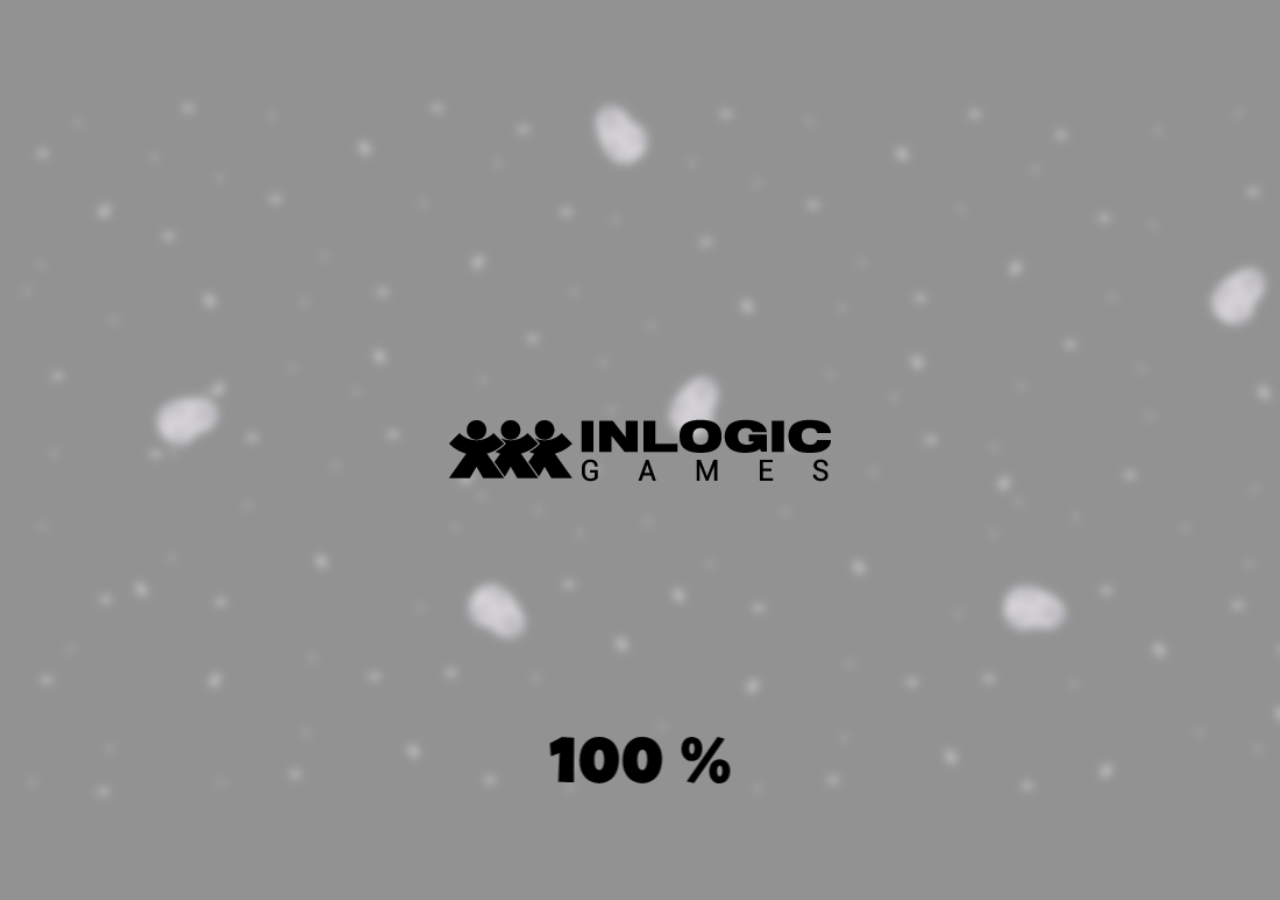
<file: index.html>
<!DOCTYPE html>
<!--[if lt IE 7]>
<html class="no-js lt-ie9 lt-ie8 lt-ie7"> <![endif]-->
<!--[if IE 7]>
<html class="no-js lt-ie9 lt-ie8"> <![endif]-->
<!--[if IE 8]>
<html class="no-js lt-ie9"> <![endif]-->
<!--[if gt IE 8]><!-->
<html class="no-js"> <!--<![endif]-->
<head>
    <meta charset="utf-8">
    <meta http-equiv="X-UA-Compatible" content="IE=edge">
    <meta name="description" content="">
    <meta name="viewport"
          content="width=device-width, height=device-height, initial-scale=1.0, minimum-scale=1.0, maximum-scale=1.01, user-scalable=no">

    <script>
		window.addEventListener("load", function ()
		{
			function onTouchPreventDefault(event)
			{
				event.preventDefault();
			}

			document.addEventListener("touchmove", onTouchPreventDefault, false);
			document.addEventListener("touchstart", onTouchPreventDefault, false);
		}, false);
    </script>

    <title>STAR DRIVES</title>

    <link rel="stylesheet" href="css/normalize.css">
    <link rel="stylesheet" href="css/game.css">

    <!-- Place favicon.ico and apple-touch-icon.png in the root directory -->

    <link rel="icon" type="image/png" href="assets/favicon/512x512.png" sizes="512x512">


    <!--PPS_USE-INLOGICleaderboard-->
    <!--
    <script src="leaderboard/ldrbrd.js"></script>
    PPS_USE-INLOGICleaderboard
    -->

</head>
<body>

<!--PPS_USE-GAMELOFT-->
<!--
<noscript><iframe src="//www.googletagmanager.com/ns.html?id=GTM-K74X66" height="0" width="0" style="display:none;visibility:hidden"></iframe></noscript>
<script>dataLayer = [];
dataLayer.push({
    'event': 'pageLoad',
    'productKey': 'mahjongFlowers'
});
</script>
<script>(function(w,d,s,l,i){w[l]=w[l]||[];w[l].push({'gtm.start':
        new Date().getTime(),event:'gtm.js'});var f=d.getElementsByTagName(s)[0],
        j=d.createElement(s),dl=l!='dataLayer'?'&l='+l:'';j.async=true;j.src=
        '//www.googletagmanager.com/gtm.js?id='+i+dl;f.parentNode.insertBefore(j,f);
})(window,document,'script','dataLayer','GTM-K74X66');</script>
PPS_USE-GAMELOFT
-->

<div id="wrongRotation">
    <img src="assets/img_480/rotate_screen.png" alt=""/>
</div>

<div id="adFullScreen">
    <img id="adFullScreenClose" src="assets/img_480/krizik.png" alt=""/>
</div>

<div id="adBanner">
</div>
<div class="font_preload" style="opacity: 0">
    <span style="font-family: 'baloo', normal;"></span>
</div>
<div id="game">
    <!--PPS_DELETE-BUILD-->
    <script src="js/phaser.min.js"></script>
    <script src="js/screenfull.min.js"></script>
    <!-- script src="js/phaser-debug.js"></script-->
    <script src="js/Data/AssetsLoader.js"></script>
    <script src="js/Data/GameData.js"></script>
    <script src="js/Data/Languages.js"></script>
    <script src="js/Data/Resolutions.js"></script>
    <script src="js/Objects/OrbitingObject.js"></script>
    <script src="js/Objects/Track.js"></script>
    <script src="js/Objects/OrbitingObjectSpawner.js"></script>
    <script src="js/Objects/ObjectiveManager.js"></script>
    <script src="js/Helpers/SoundManager.js"></script>
    <script src="js/Helpers/VectorHelpers.js"></script>
    <script src="js/Helpers/NumberPadding.js"></script>
    <script src="js/Helpers/Analytics.js"></script>
    <script src="js/Helpers/Defines.js"></script>
    <script src="js/Helpers/Buttons.js"></script>
    <script src="js/Helpers/Serialization.js"></script>
    <script src="js/Helpers/HTMLcontrol.js"></script>
    <script src="js/States/GameState.js"></script>
    <script src="js/States/SplashState.js"></script>
    <script src="js/States/PreloadState.js"></script>
    <script src="js/Scenes/ScenesTransitions.js"></script>
    <script src="js/Scenes/SceneBackground.js"></script>
    <script src="js/Scenes/SceneMenu.js"></script>
    <script src="js/Scenes/SceneBalance.js"></script>
    <script src="js/Scenes/SceneHangar.js"></script>
    <script src="js/Scenes/SceneGame.js"></script>
    <script src="js/Scenes/SceneRevive.js"></script>
    <script src="js/Scenes/SceneSettings.js"></script>
    <script src="js/Scenes/SceneHra.js"></script>
    <script src="js/Scenes/ScenePopup.js"></script>
    <script src="js/Scenes/SceneLanguages.js"></script>
    <script src="js/Scenes/SceneTutorial.js"></script>
    <script src="js/Scenes/SceneResult.js"></script>
    <script src="js/Scenes/SceneInstructions.js"></script>
    <script src="js/Scenes/ScenePause.js"></script>
    <script src="js/Scenes/SceneExitPrompt.js"></script>
    <script src="js/Scenes/SceneDailyReward.js"></script>
    <script src="js/Scenes/SceneFlash.js"></script>
    <script src="js/main.js"></script>

    <!--script src="js/Helpers/ScreenConsole.js"></script-->
    <!--PPS_DELETE-BUILD-->

    <!--PPS_USE-BUILD-->
    <!--
    <-<srcFls>->
    PPS_USE-BUILD
    -->
</div>


</body>
</html>
</file>
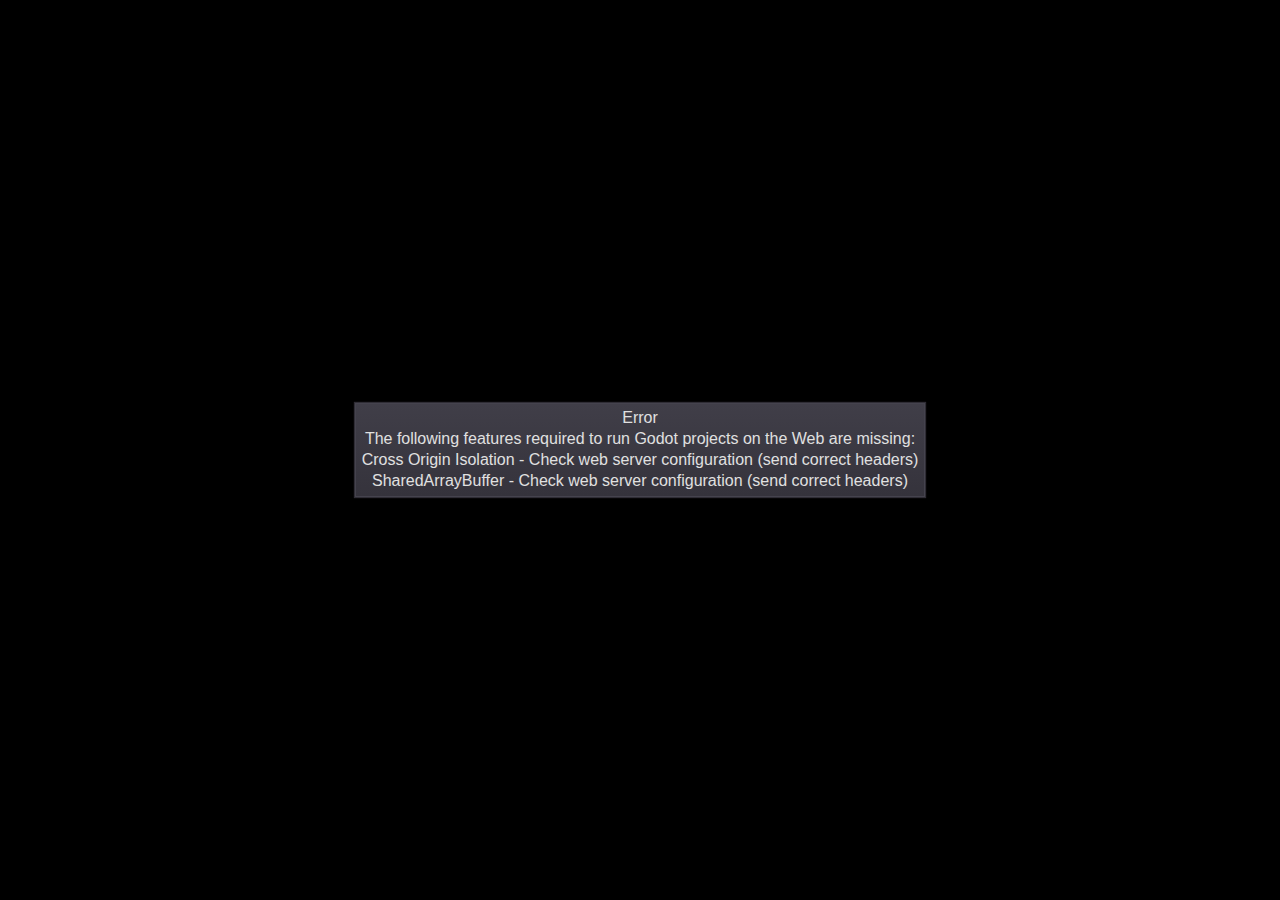
<file: upload/path.html>
<!DOCTYPE html>
<html lang="en">
	<head>
		<meta charset="utf-8">
		<meta name="viewport" content="width=device-width, user-scalable=no">
		<title>path</title>
		<style>
body {
	touch-action: none;
	margin: 0;
	border: 0 none;
	padding: 0;
	text-align: center;
	background-color: black;
}

#canvas {
	display: block;
	margin: 0;
	color: white;
}

#canvas:focus {
	outline: none;
}

.godot {
	font-family: 'Noto Sans', 'Droid Sans', Arial, sans-serif;
	color: #e0e0e0;
	background-color: #3b3943;
	background-image: linear-gradient(to bottom, #403e48, #35333c);
	border: 1px solid #45434e;
	box-shadow: 0 0 1px 1px #2f2d35;
}

/* Status display */

#status {
	position: absolute;
	left: 0;
	top: 0;
	right: 0;
	bottom: 0;
	display: flex;
	justify-content: center;
	align-items: center;
	/* don't consume click events - make children visible explicitly */
	visibility: hidden;
}

#status-progress {
	width: 366px;
	height: 7px;
	background-color: #38363A;
	border: 1px solid #444246;
	padding: 1px;
	box-shadow: 0 0 2px 1px #1B1C22;
	border-radius: 2px;
	visibility: visible;
}

@media only screen and (orientation:portrait) {
	#status-progress {
		width: 61.8%;
	}
}

#status-progress-inner {
	height: 100%;
	width: 0;
	box-sizing: border-box;
	transition: width 0.5s linear;
	background-color: #202020;
	border: 1px solid #222223;
	box-shadow: 0 0 1px 1px #27282E;
	border-radius: 3px;
}

#status-indeterminate {
	height: 42px;
	visibility: visible;
	position: relative;
}

#status-indeterminate > div {
	width: 4.5px;
	height: 0;
	border-style: solid;
	border-width: 9px 3px 0 3px;
	border-color: #2b2b2b transparent transparent transparent;
	transform-origin: center 21px;
	position: absolute;
}

#status-indeterminate > div:nth-child(1) { transform: rotate( 22.5deg); }
#status-indeterminate > div:nth-child(2) { transform: rotate( 67.5deg); }
#status-indeterminate > div:nth-child(3) { transform: rotate(112.5deg); }
#status-indeterminate > div:nth-child(4) { transform: rotate(157.5deg); }
#status-indeterminate > div:nth-child(5) { transform: rotate(202.5deg); }
#status-indeterminate > div:nth-child(6) { transform: rotate(247.5deg); }
#status-indeterminate > div:nth-child(7) { transform: rotate(292.5deg); }
#status-indeterminate > div:nth-child(8) { transform: rotate(337.5deg); }

#status-notice {
	margin: 0 100px;
	line-height: 1.3;
	visibility: visible;
	padding: 4px 6px;
	visibility: visible;
}
		</style>
		<link id='-gd-engine-icon' rel='icon' type='image/png' href='path.icon.png' />
<link rel='apple-touch-icon' href='path.apple-touch-icon.png'/>

	</head>
	<body>
		<canvas id="canvas">
			HTML5 canvas appears to be unsupported in the current browser.<br >
			Please try updating or use a different browser.
		</canvas>
		<div id="status">
			<div id="status-progress" style="display: none;" oncontextmenu="event.preventDefault();">
				<div id ="status-progress-inner"></div>
			</div>
			<div id="status-indeterminate" style="display: none;" oncontextmenu="event.preventDefault();">
				<div></div>
				<div></div>
				<div></div>
				<div></div>
				<div></div>
				<div></div>
				<div></div>
				<div></div>
			</div>
			<div id="status-notice" class="godot" style="display: none;"></div>
		</div>

		<script src="path.js"></script>
		<script>
const GODOT_CONFIG = {"args":[],"canvasResizePolicy":2,"executable":"path","experimentalVK":false,"fileSizes":{"path.pck":40640,"path.wasm":35649444},"focusCanvas":true,"gdextensionLibs":[]};
const engine = new Engine(GODOT_CONFIG);

(function () {
	const INDETERMINATE_STATUS_STEP_MS = 100;
	const statusProgress = document.getElementById('status-progress');
	const statusProgressInner = document.getElementById('status-progress-inner');
	const statusIndeterminate = document.getElementById('status-indeterminate');
	const statusNotice = document.getElementById('status-notice');

	let initializing = true;
	let statusMode = 'hidden';

	let animationCallbacks = [];
	function animate(time) {
		animationCallbacks.forEach((callback) => callback(time));
		requestAnimationFrame(animate);
	}
	requestAnimationFrame(animate);

	function animateStatusIndeterminate(ms) {
		const i = Math.floor((ms / INDETERMINATE_STATUS_STEP_MS) % 8);
		if (statusIndeterminate.children[i].style.borderTopColor === '') {
			Array.prototype.slice.call(statusIndeterminate.children).forEach((child) => {
				child.style.borderTopColor = '';
			});
			statusIndeterminate.children[i].style.borderTopColor = '#dfdfdf';
		}
	}

	function setStatusMode(mode) {
		if (statusMode === mode || !initializing) {
			return;
		}
		[statusProgress, statusIndeterminate, statusNotice].forEach((elem) => {
			elem.style.display = 'none';
		});
		animationCallbacks = animationCallbacks.filter(function (value) {
			return (value !== animateStatusIndeterminate);
		});
		switch (mode) {
		case 'progress':
			statusProgress.style.display = 'block';
			break;
		case 'indeterminate':
			statusIndeterminate.style.display = 'block';
			animationCallbacks.push(animateStatusIndeterminate);
			break;
		case 'notice':
			statusNotice.style.display = 'block';
			break;
		case 'hidden':
			break;
		default:
			throw new Error('Invalid status mode');
		}
		statusMode = mode;
	}

	function setStatusNotice(text) {
		while (statusNotice.lastChild) {
			statusNotice.removeChild(statusNotice.lastChild);
		}
		const lines = text.split('\n');
		lines.forEach((line) => {
			statusNotice.appendChild(document.createTextNode(line));
			statusNotice.appendChild(document.createElement('br'));
		});
	}

	function displayFailureNotice(err) {
		const msg = err.message || err;
		console.error(msg);
		setStatusNotice(msg);
		setStatusMode('notice');
		initializing = false;
	}

	const missing = Engine.getMissingFeatures();
	if (missing.length !== 0) {
		const missingMsg = 'Error\nThe following features required to run Godot projects on the Web are missing:\n';
		displayFailureNotice(missingMsg + missing.join('\n'));
	} else {
		setStatusMode('indeterminate');
		engine.startGame({
			'onProgress': function (current, total) {
				if (total > 0) {
					statusProgressInner.style.width = `${(current / total) * 100}%`;
					setStatusMode('progress');
					if (current === total) {
						// wait for progress bar animation
						setTimeout(() => {
							setStatusMode('indeterminate');
						}, 500);
					}
				} else {
					setStatusMode('indeterminate');
				}
			},
		}).then(() => {
			setStatusMode('hidden');
			initializing = false;
		}, displayFailureNotice);
	}
}());
		</script>
	</body>
</html>
</file>
<file: css/game.css>
#game {
	z-index: 10;
	position: relative;
}

#adBanner {
	position: fixed;
	z-index: 10;
	display: none;
}

#adFullScreen {
	z-index: 12;
	position: absolute;
	width: 100%;
	height: 100%;

	background: rgba(0, 0, 0, 0.5);
	display: none;
}

#adFullScreen img{
	position: absolute;
	z-index: 13;
	top: 1%;
	left: 1%;
	height: 35px;
	width: 35px;
	padding: 5px;
}

/*@media all and (orientation:portrait) {
	#wrongRotation {
		display: none;
	}
}*/

#wrongRotation {
	display: none;
	z-index: 15;
	position: fixed;
	width: 100%;
	height: 100%;
	background: rgba(0, 0, 0, 1);
}
#wrongRotationText{
	position: relative;
	float: top;
	text-align:center;
	color: rgb(255, 255, 255);
	font-size: 150%;
	top: 10%;
}
#wrongRotation img {
	  display: block;
	  width: 30%;
	  margin-left: auto;
	  margin-right: auto;
	  position: relative;
	  top: 40%;
	  -webkit-transform: translateY(-50%);
	  -ms-transform: translateY(-50%);
	  transform: translateY(-50%);
}

.spl-branding-image{
	display: block;
	bottom: 0px;
	left: 0px;
	/*width: 30%;*/
	position: absolute;
}

#spl-more-games-btn {
	color: #754C24;
	font-weight: bold;
	background-color: #D6A461;
	border:3px;
	border-style: solid;
	border-color: #603813;;
	border-radius: 10px;
	padding: 10px;
	text-decoration: none;
	bottom: 0px;
	right: 0px;
	position: absolute;
}

#menu {
	position: fixed;
}

@font-face {
	font-family: 'gamefont';
	src: url('../assets/fnt/BangPro.otf') format('opentype');
}
</file>
